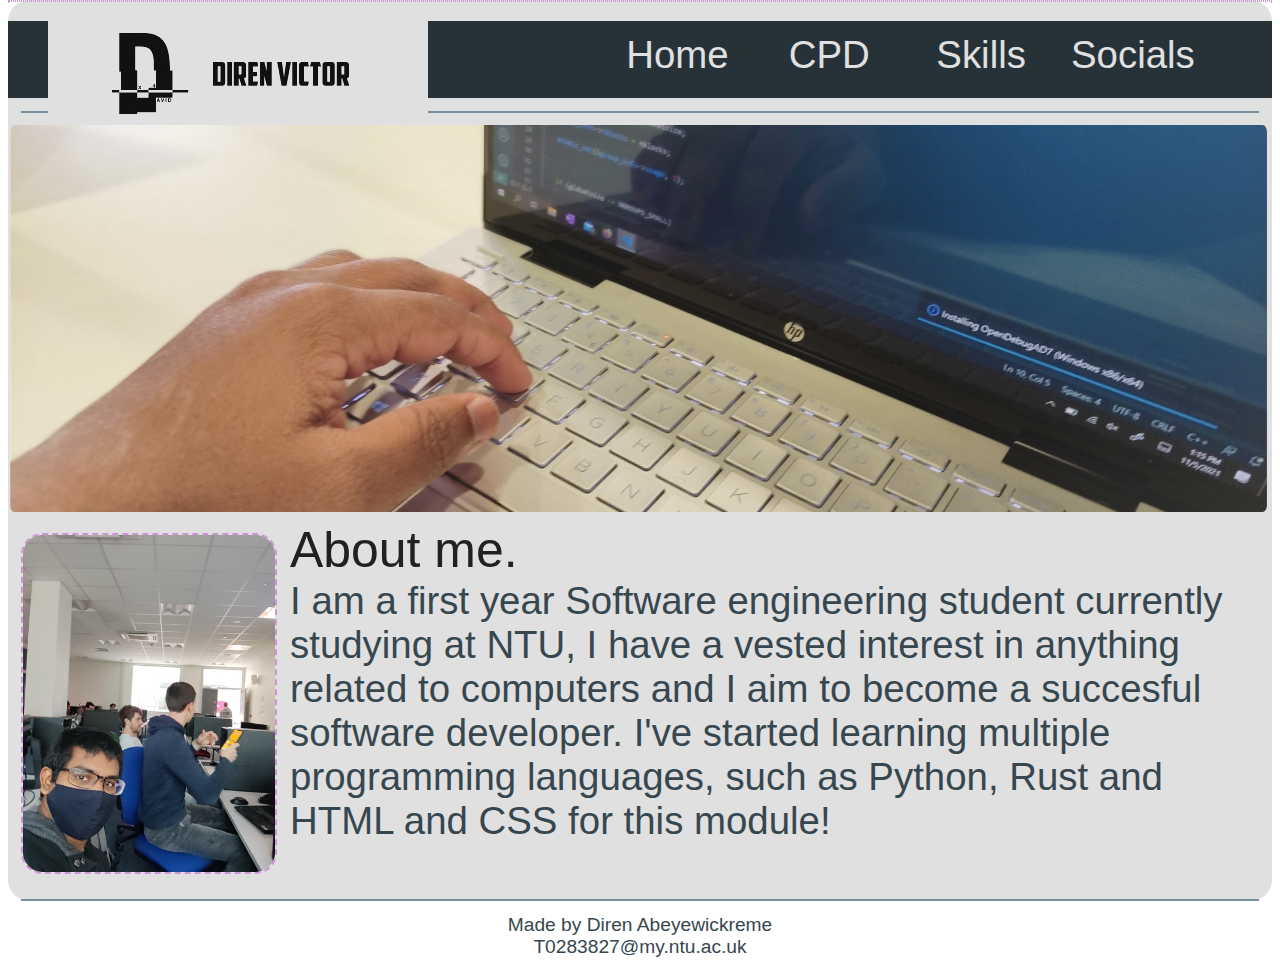
<file: index.html>
<!DOCTYPE html>
<html lang="en">
<!--Meta data.-->    
<!-- Credits to: w3schools.com - Reference -->


<meta name="viewport" content="width=device-width, initial-scale=1.0"> 


<head>
    <title>🎓: Diren's Portfolio.</title>
    <link rel="stylesheet" href="stylesheets/main.css">
    <link rel="stylesheet" href="stylesheets/media.css"> 
</head>

<body class="mainBox">

<div id="mainBoxDiv">
    <!-- determines the properties of the whole page -->


<!-- This is where headings and stuff go.-->
<!-- <div id="Header">Personal Portfolio Project.</div> -->
<hr>

<!-- NavArea goes here -->

<header id="navBar-Container">
    <ul id="navBar">
        <!-- <li class="navLis" id="namePlate">Diren</li> -->
        <li class="navLis" title="Surprise mechanic?" id="logo"><a href="/html/index dark.html"><img src="img/home_logo.png" alt="Site-Logo" id="logoImg"></a></li>
        <li class="navLis" title="Home"><a class="menuA" href="#">Home</a></li>
        <li class="navLis" title="CPD points"><a class="menuA" href="html/CPD.html">CPD</a></li>
        <li class="navLis" title="Skills Learnt"><a class="menuA" href="html/Skills.html">Skills</a></li>
        <li class="navLis" title="Socials"><a class="menuA" href="html/Socials.html">Socials</a></li>
        <!-- Im planning to put the about on the home anyway -->
        <!-- <li class="navLis">About</li> -->
    </ul>
</header>




<hr class="articleHr">


<!-- Banner -->
<img src="img/Coding_2.jpg" id="coding2">



<!-- This is the Article Box -->
<article class="articleBox" id="firstArticle">

    <img class="articleImage" src="img/DevSoc_1.jpg" alt="Image from DevSoc Workshop"></img>
    <div class="articleText">
        <h2 class="boldyHeader">About me.</h2>
        <p>I am a first year Software engineering student currently studying at NTU, I have a vested interest in anything related to computers and I aim to become a succesful software developer. I've started learning multiple programming languages, such as Python, Rust and HTML and CSS for this module!</p>
    </div>
</article>
<hr class="articleHr">

<!-- This is the end of mainBoxDiv -->
</div>
<footer id="Footer" style="margin-bottom: 1ch;"><P id="FooterText">Made by Diren Abeyewickreme <br> T0283827@my.ntu.ac.uk </P></footer>
</body>
</html>
</file>
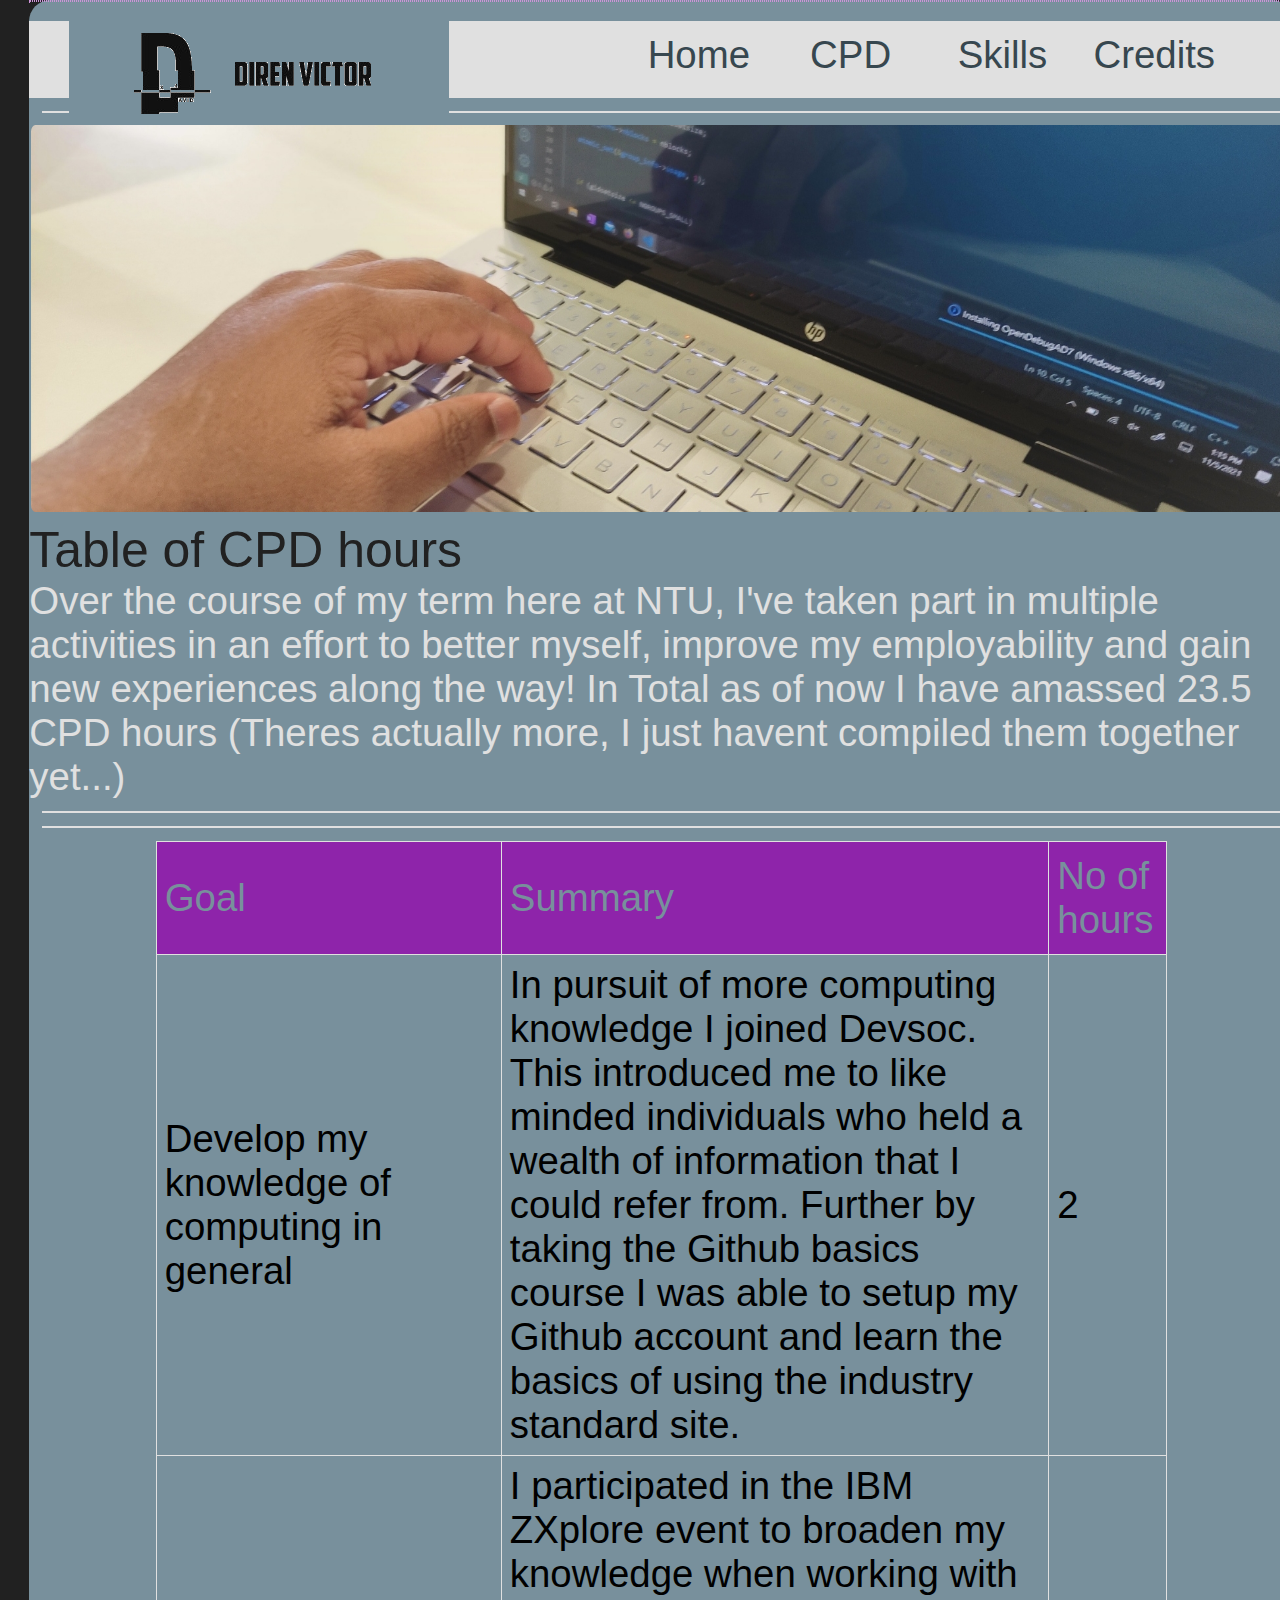
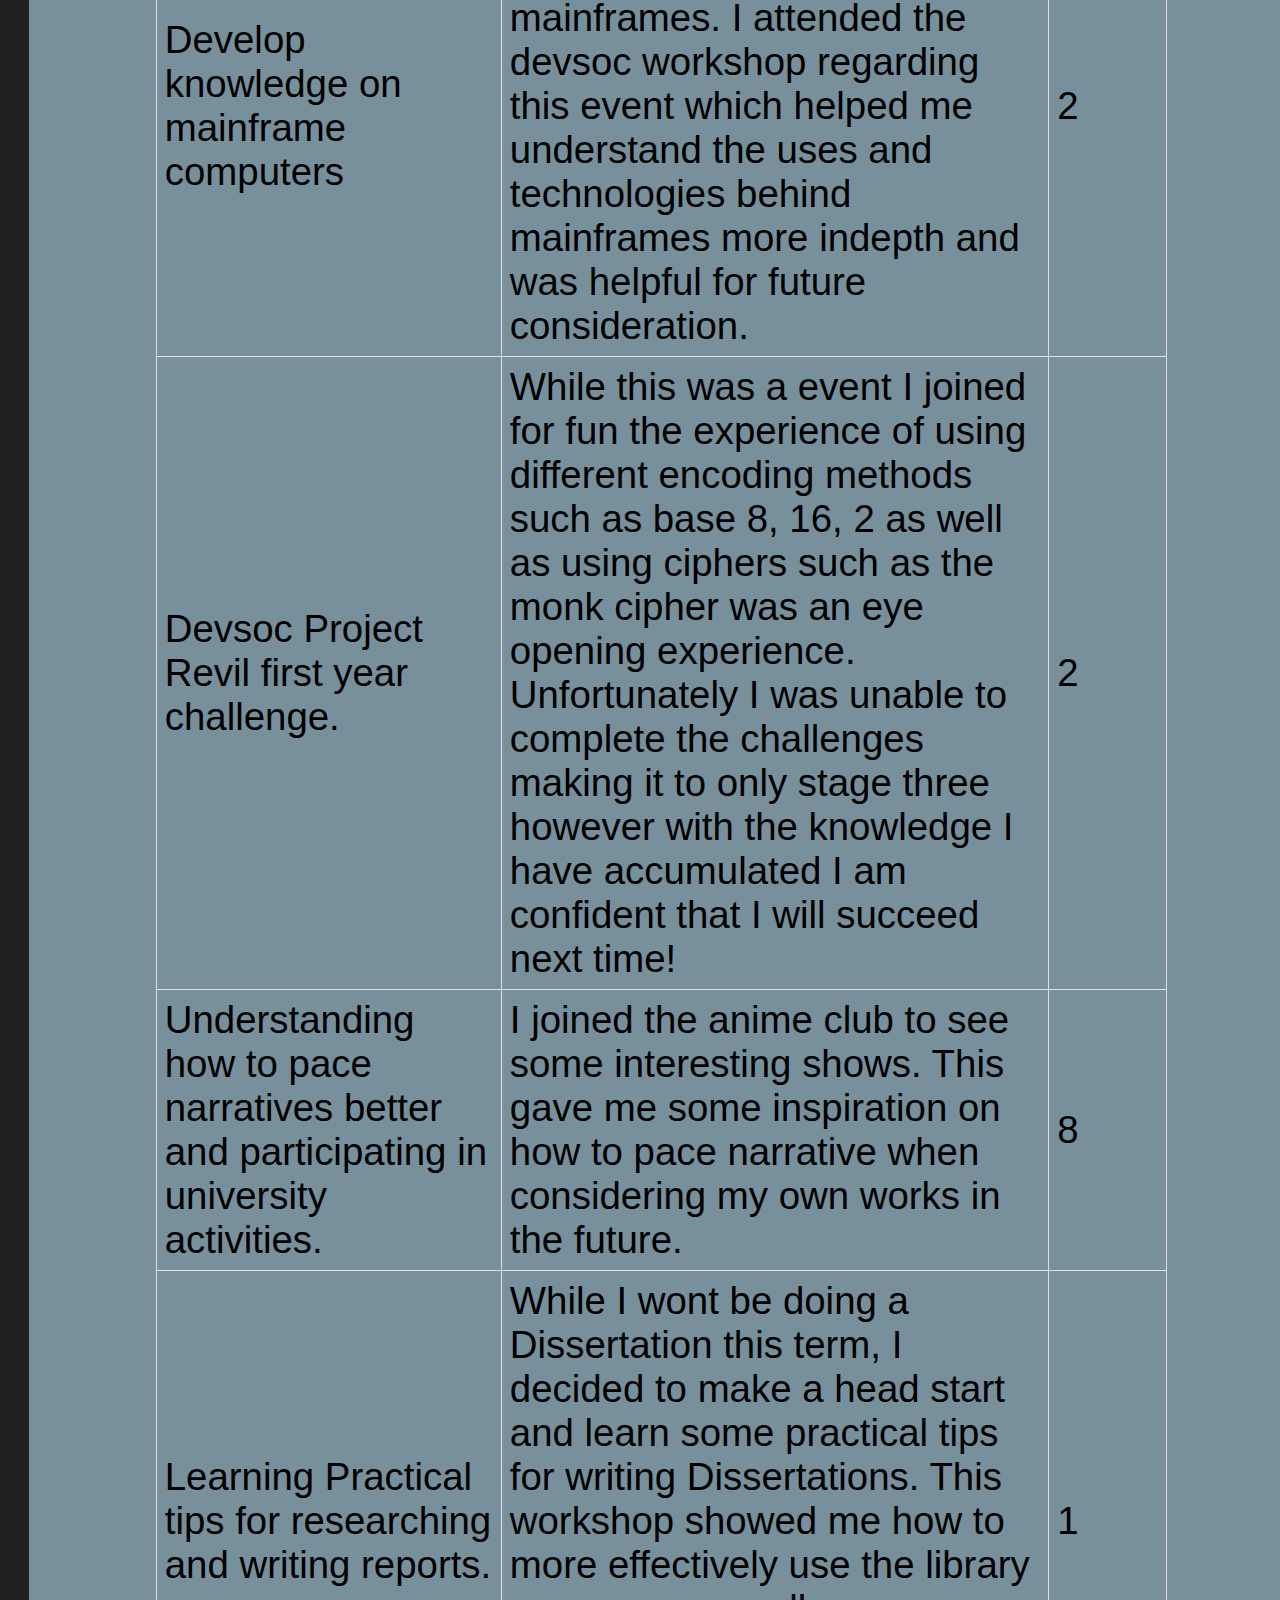
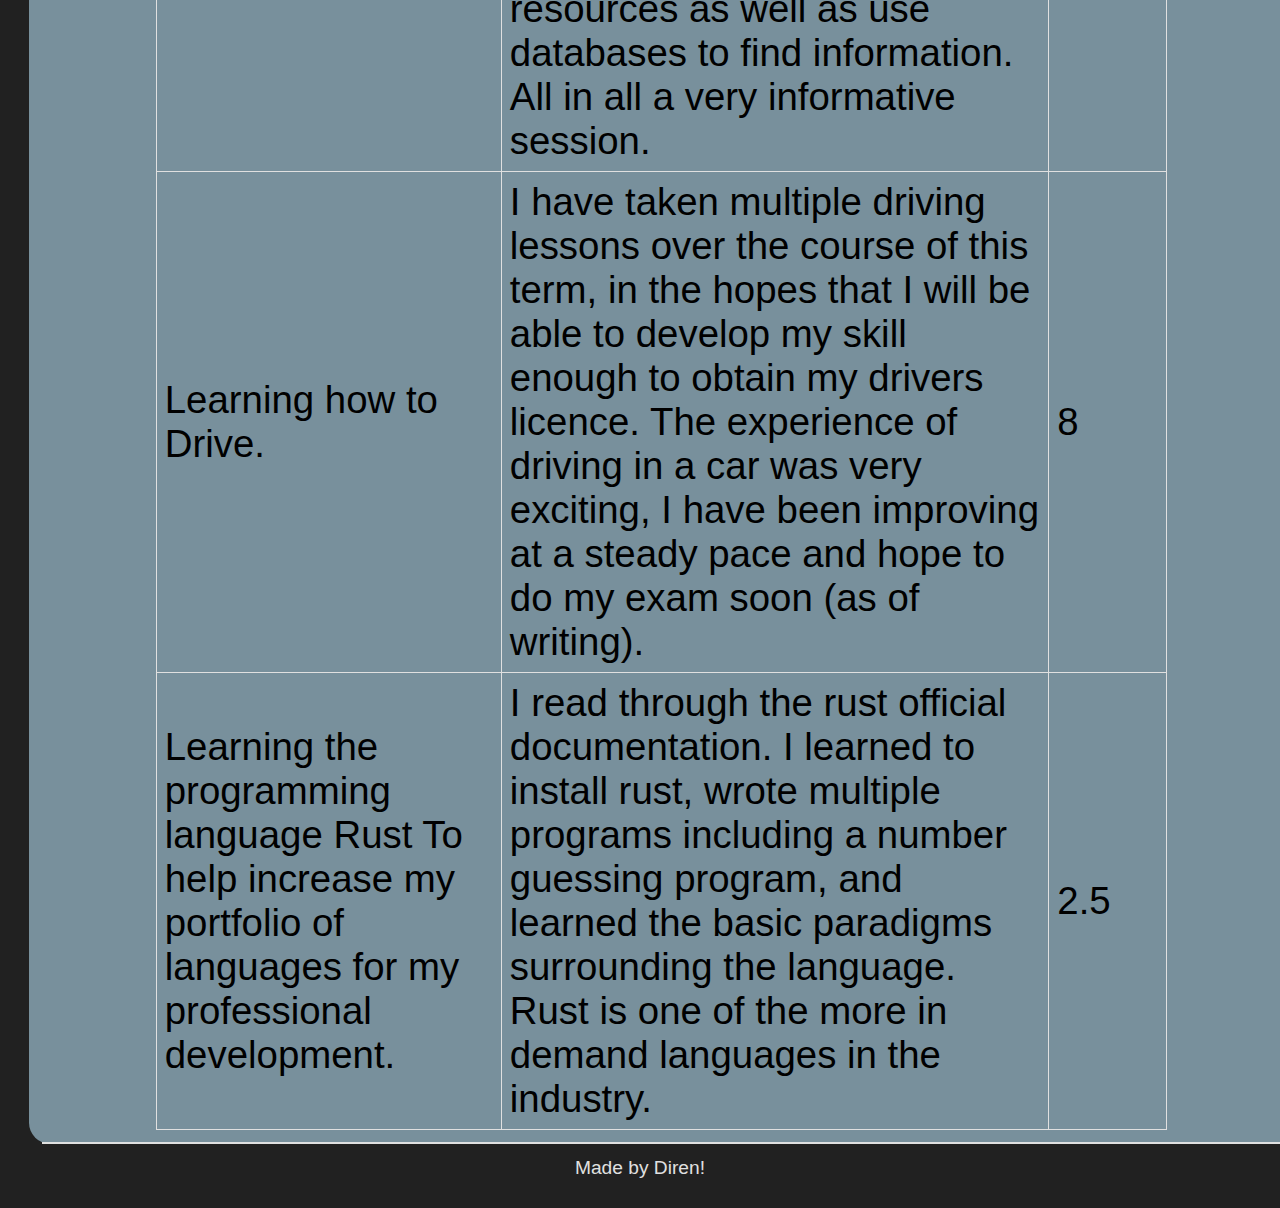
<file: html/CPD dark.html>
<!DOCTYPE html>
<html lang="en">
<!--Meta data.-->    
<!-- Credits to: w3schools.com - Reference -->


<meta name="viewport" content="width=device-width, initial-scale=1.0"> 


<head>
    <title>🎓: Diren's Portfolio.</title>
    <link rel="stylesheet" href="../stylesheets/maind.css">
    <link rel="stylesheet" href="../stylesheets/media.css"> 
</head>

<body class="mainBox">

<div id="mainBoxDiv">
    <!-- determines the properties of the whole page -->


<!-- This is where headings and stuff go.-->
<!-- <div id="Header">Personal Portfolio Project.</div> -->
<hr>

<!-- NavArea goes here -->

<header id="navBar-Container">
    <ul id="navBar">
        <!-- <li class="navLis" id="namePlate">Diren</li> -->
        <li class="navLis" id="logo"><a href="#"><img src="../img/home_logo.png" alt="Site-Logo" id="logoImg"></a></li>
        <li class="navLis"><a class="menuA" href="../html/index dark.html">Home</a></li>
        <li class="navLis"><a class="menuA" href="../html/CPD dark.html">CPD</a></li>
        <li class="navLis"><a class="menuA" href="../html/Skills.html">Skills</a></li>
        <li class="navLis"><a class="menuA" href="../html/Socials.html">Credits</a></li>
        <!-- Im planning to put the about on the home anyway -->
        <!-- <li class="navLis">About</li> -->
    </ul>
</header>




<hr class="articleHr">


<!-- Banner -->
<img src="../img/Coding_2.jpg" id="coding2">



<!-- This is the Article Box -->
<article class="articleBox" id="firstArticle">

    <!-- <img class="articleImage" src="img/DevSoc_1.jpg" alt="Image from DevSoc Workshop"></img> -->
    <div class="articleText">
        <h2 class="boldyHeader">Table of CPD hours</h2>
        <p>Over the course of my term here at NTU, I've taken part in multiple
            activities in an effort to better myself, improve my employability
            and gain new experiences along the way!
            In Total as of now I have amassed 23.5 CPD hours (Theres actually more, I just havent compiled them together yet...)
        
        <!-- <a href=#>Link is here</a> -->
        </p>
    </div>
</article>
<hr class="articleHr">

<hr class="articleHr">
<!-- This is the Table of My CPD  -->
<table id="tableCPD">
    <tr>
        <th>Goal</th>
        <th>Summary</th>
        <th>No of hours</th>
    </tr>
    <tr>
        <td>Develop my knowledge of computing in general</td>
        <td>In pursuit of more computing knowledge I joined Devsoc. This introduced me to like minded individuals who held a wealth of information that I could refer from. Further by taking the Github basics course I was able to setup my Github account and learn the basics of using the industry standard site.</td>
        <td>2</td>        
    </tr>
    <tr>
        <td>Develop knowledge on mainframe computers</td>
        <td>I participated in the IBM ZXplore event to broaden my knowledge when working with mainframes. I attended the devsoc workshop regarding this event which helped me understand the uses and technologies behind mainframes more indepth and was helpful for future consideration.</td>
        <td>2</td>
    </tr>
    <tr>
        <td>Devsoc Project Revil first year challenge.</td>
        <td>While this was a event I joined for fun the experience of using different encoding methods such as base 8, 16, 2 as well as using ciphers such as the monk cipher was an eye opening experience. Unfortunately I was unable to complete the challenges making it to only stage three however with the knowledge I have accumulated I am confident that I will succeed next time!</td>
        <td>2</td>
    </tr>
    <tr>
        <td>Understanding how to pace narratives better and participating in university activities.</td>
        <td>I joined the anime club to see some interesting shows. This gave me some inspiration on how to pace narrative when considering my own works in the future.</td>
        <td>8</td>
         
    </tr>
    <tr>
        <td>Learning Practical tips for researching and writing reports.</td>
        <td>While I wont be doing a Dissertation this term, I decided to make a head start and learn some practical tips for writing Dissertations. This workshop showed me how to more effectively use the library resources as well as use databases to find information. All in all a very informative session.</td>
        <td>1</td>
    </tr>
    <tr>
        <td>Learning how to Drive.</td>
        <td>I have taken multiple driving lessons over the course of this term, in the hopes that I will be able to develop my skill enough to obtain my drivers licence. The experience of driving in a car was very exciting, I have been improving at a steady pace and hope to do my exam soon (as of writing).</td>
        <td>8</td>
    </tr>
    <tr>
        <td>Learning the programming language Rust
            To help increase my portfolio of languages for my professional development.
            </td>
        <td>I read through the rust official documentation. I learned to install rust, wrote multiple programs including a number guessing program, and learned the basic paradigms surrounding the language.
            Rust is one of the more in demand languages in the industry.
            </td>
        <td>2.5</td>
    </tr>
        

</table>

<hr class="articleHr">

<!-- This is the end of mainBoxDiv -->
</div>
<footer id="Footer"><P id="FooterText">Made by Diren!</P></footer>
</body>
</html>





<html lang="jp">
<head>
    <title>Minna!</title>
</head>
</html>
</file>
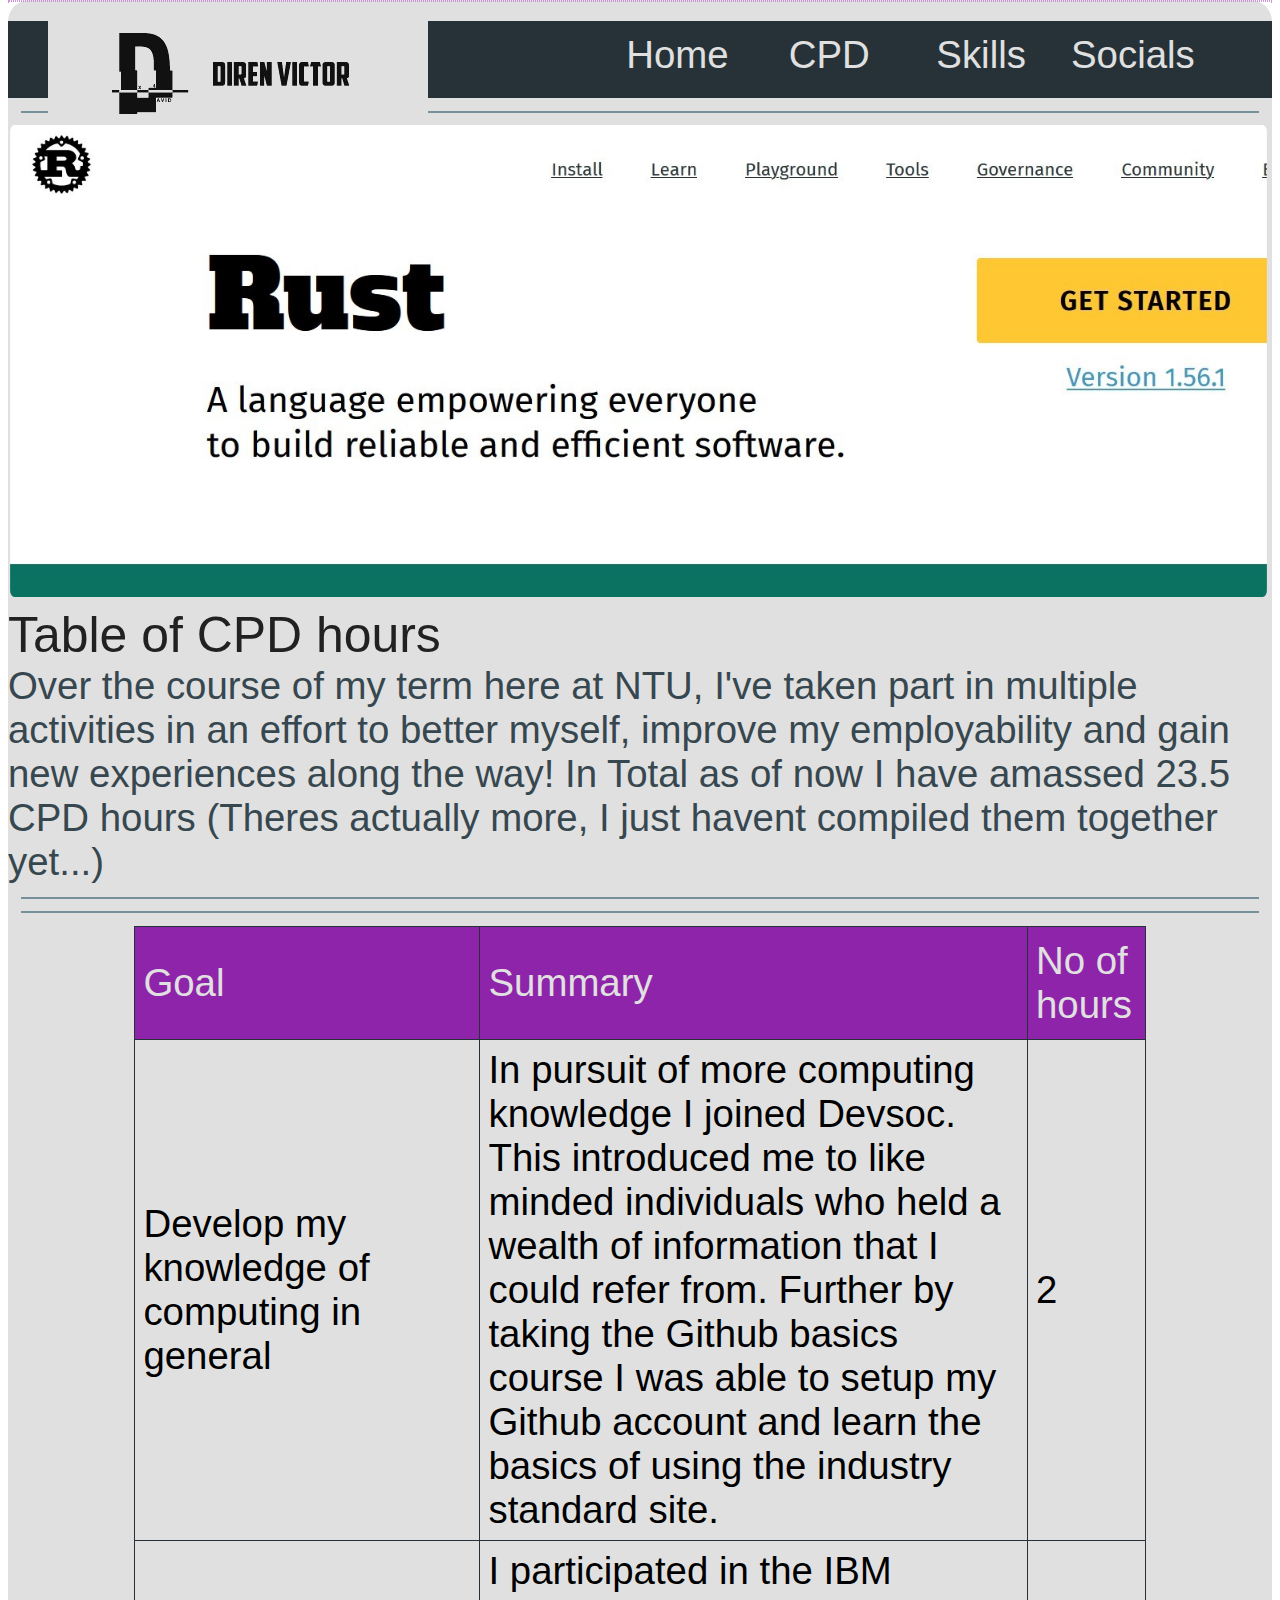
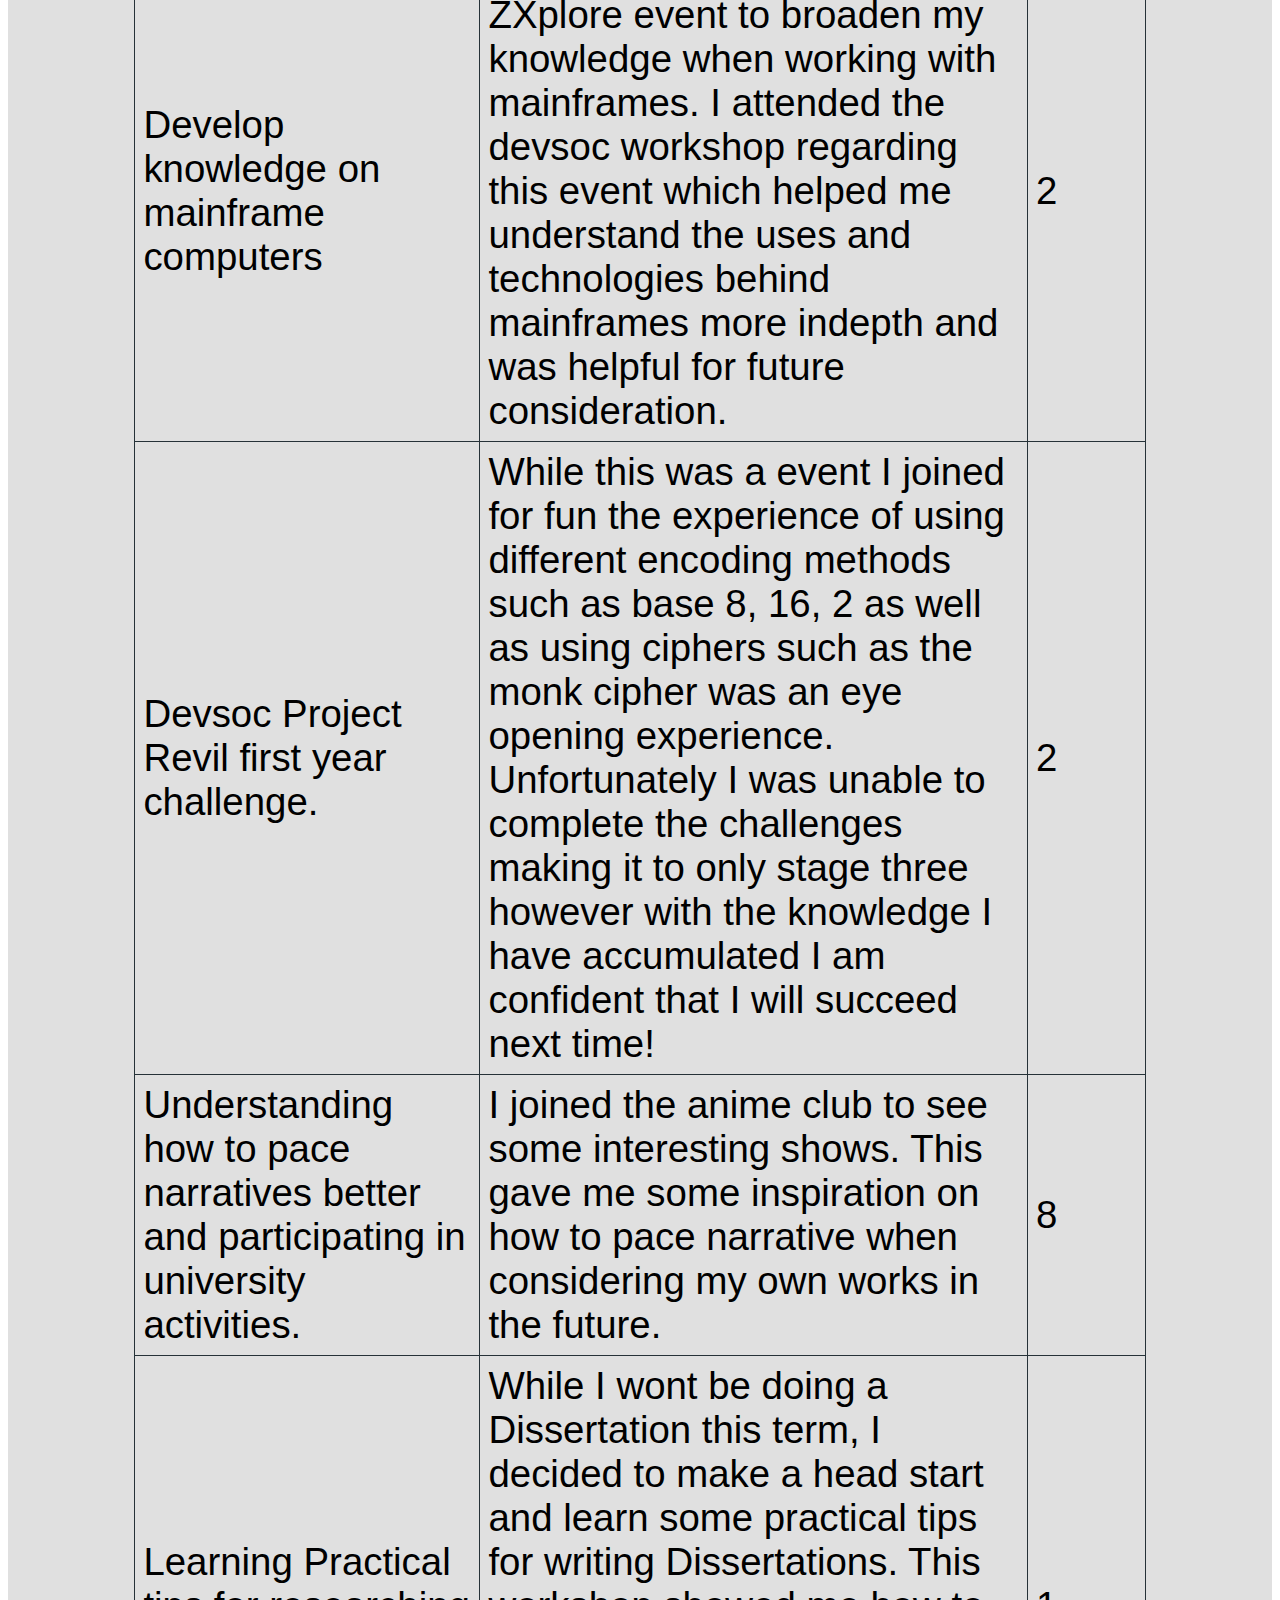
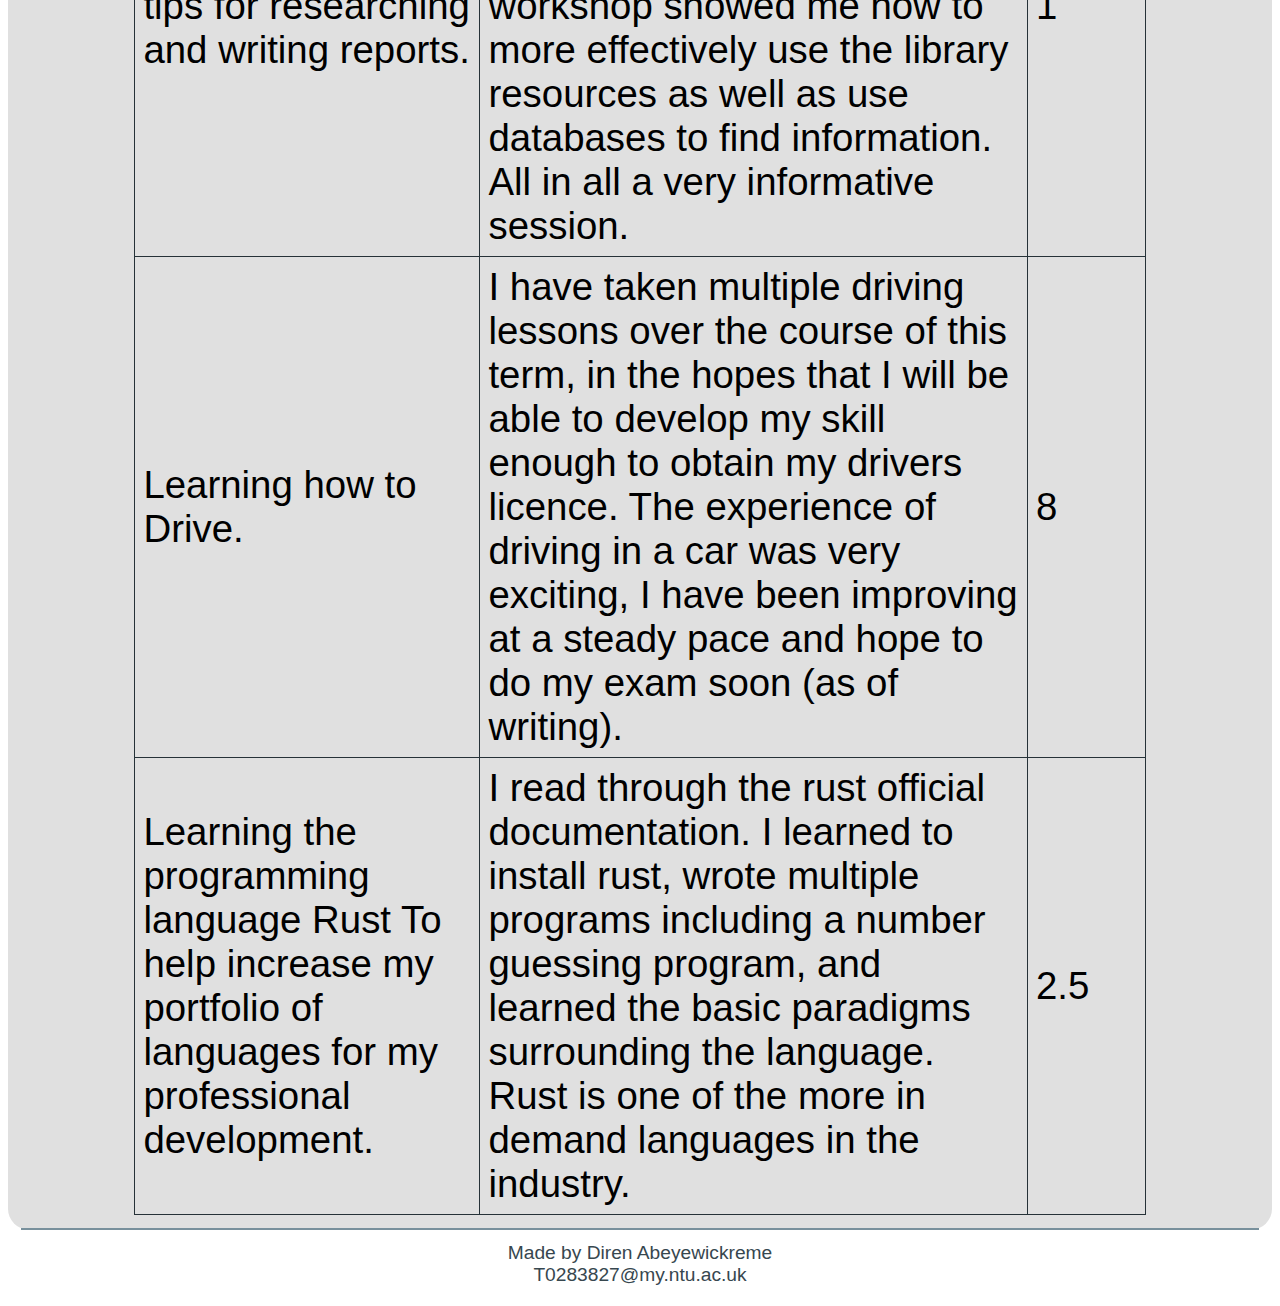
<file: html/CPD.html>
<!DOCTYPE html>
<html lang="en">
<!--Meta data.-->    
<!-- Credits to: w3schools.com - Reference -->


<meta name="viewport" content="width=device-width, initial-scale=1.0"> 


<head>
    <title>🎓: Diren's Portfolio.</title>
    <link rel="stylesheet" href="../stylesheets/main.css">
    <link rel="stylesheet" href="../stylesheets/media.css"> 
</head>

<body class="mainBox">

<div id="mainBoxDiv">
    <!-- determines the properties of the whole page -->


<!-- This is where headings and stuff go.-->
<!-- <div id="Header">Personal Portfolio Project.</div> -->
<hr>

<!-- NavArea goes here -->

<header id="navBar-Container">
    <ul id="navBar">
        <!-- <li class="navLis" id="namePlate">Diren</li> -->
        <li class="navLis" title="Surprise mechanic?" id="logo"><a href="#"><img src="../img/home_logo.png" alt="Site-Logo" id="logoImg"></a></li>
        <li class="navLis" title="Home"><a class="menuA" href="../index.html">Home</a></li>
        <li class="navLis" title="CPD points"><a class="menuA" href="../html/CPD.html">CPD</a></li>
        <li class="navLis" title="Skills Learnt"><a class="menuA" href="../html/Skills.html">Skills</a></li>
        <li class="navLis" title="Socials"><a class="menuA" href="../html/Socials.html">Socials</a></li>
        <!-- Im planning to put the about on the home anyway -->
        <!-- <li class="navLis">About</li> -->
    </ul>
</header>




<hr class="articleHr">


<!-- Banner -->
<img src="../img/Rust_3.jpg" id="coding2">



<!-- This is the Article Box -->
<article class="articleBox" id="firstArticle">

    <!-- <img class="articleImage" src="img/DevSoc_1.jpg" alt="Image from DevSoc Workshop"></img> -->
    <div class="articleText">
        <h2 class="boldyHeader">Table of CPD hours</h2>
        <p>Over the course of my term here at NTU, I've taken part in multiple
            activities in an effort to better myself, improve my employability
            and gain new experiences along the way!
            In Total as of now I have amassed 23.5 CPD hours (Theres actually more, I just havent compiled them together yet...)
        
        <!-- <a href=#>Link is here</a> -->
        </p>
    </div>
</article>
<hr class="articleHr">

<hr class="articleHr">
<!-- This is the Table of My CPD  -->
<table id="tableCPD">
    <tr>
        <th>Goal</th>
        <th>Summary</th>
        <th>No of hours</th>
    </tr>
    <tr>
        <td>Develop my knowledge of computing in general</td>
        <td>In pursuit of more computing knowledge I joined Devsoc. This introduced me to like minded individuals who held a wealth of information that I could refer from. Further by taking the Github basics course I was able to setup my Github account and learn the basics of using the industry standard site.</td>
        <td>2</td>        
    </tr>
    <tr>
        <td>Develop knowledge on mainframe computers</td>
        <td>I participated in the IBM ZXplore event to broaden my knowledge when working with mainframes. I attended the devsoc workshop regarding this event which helped me understand the uses and technologies behind mainframes more indepth and was helpful for future consideration.</td>
        <td>2</td>
    </tr>
    <tr>
        <td>Devsoc Project Revil first year challenge.</td>
        <td>While this was a event I joined for fun the experience of using different encoding methods such as base 8, 16, 2 as well as using ciphers such as the monk cipher was an eye opening experience. Unfortunately I was unable to complete the challenges making it to only stage three however with the knowledge I have accumulated I am confident that I will succeed next time!</td>
        <td>2</td>
    </tr>
    <tr>
        <td>Understanding how to pace narratives better and participating in university activities.</td>
        <td>I joined the anime club to see some interesting shows. This gave me some inspiration on how to pace narrative when considering my own works in the future.</td>
        <td>8</td>
         
    </tr>
    <tr>
        <td>Learning Practical tips for researching and writing reports.</td>
        <td>While I wont be doing a Dissertation this term, I decided to make a head start and learn some practical tips for writing Dissertations. This workshop showed me how to more effectively use the library resources as well as use databases to find information. All in all a very informative session.</td>
        <td>1</td>
    </tr>
    <tr>
        <td>Learning how to Drive.</td>
        <td>I have taken multiple driving lessons over the course of this term, in the hopes that I will be able to develop my skill enough to obtain my drivers licence. The experience of driving in a car was very exciting, I have been improving at a steady pace and hope to do my exam soon (as of writing).</td>
        <td>8</td>
    </tr>
    <tr>
        <td>Learning the programming language Rust
            To help increase my portfolio of languages for my professional development.
            </td>
        <td>I read through the rust official documentation. I learned to install rust, wrote multiple programs including a number guessing program, and learned the basic paradigms surrounding the language.
            Rust is one of the more in demand languages in the industry.
            </td>
        <td>2.5</td>
    </tr>
        

</table>

<hr class="articleHr">

<!-- This is the end of mainBoxDiv -->
</div>
<footer id="Footer" style="margin-bottom: 1ch;"><P id="FooterText">Made by Diren Abeyewickreme <br> T0283827@my.ntu.ac.uk </P></footer>
</body>
</html>





<html lang="jp">
<head>
    <title>Minna!</title>
</head>
</html>
</file>
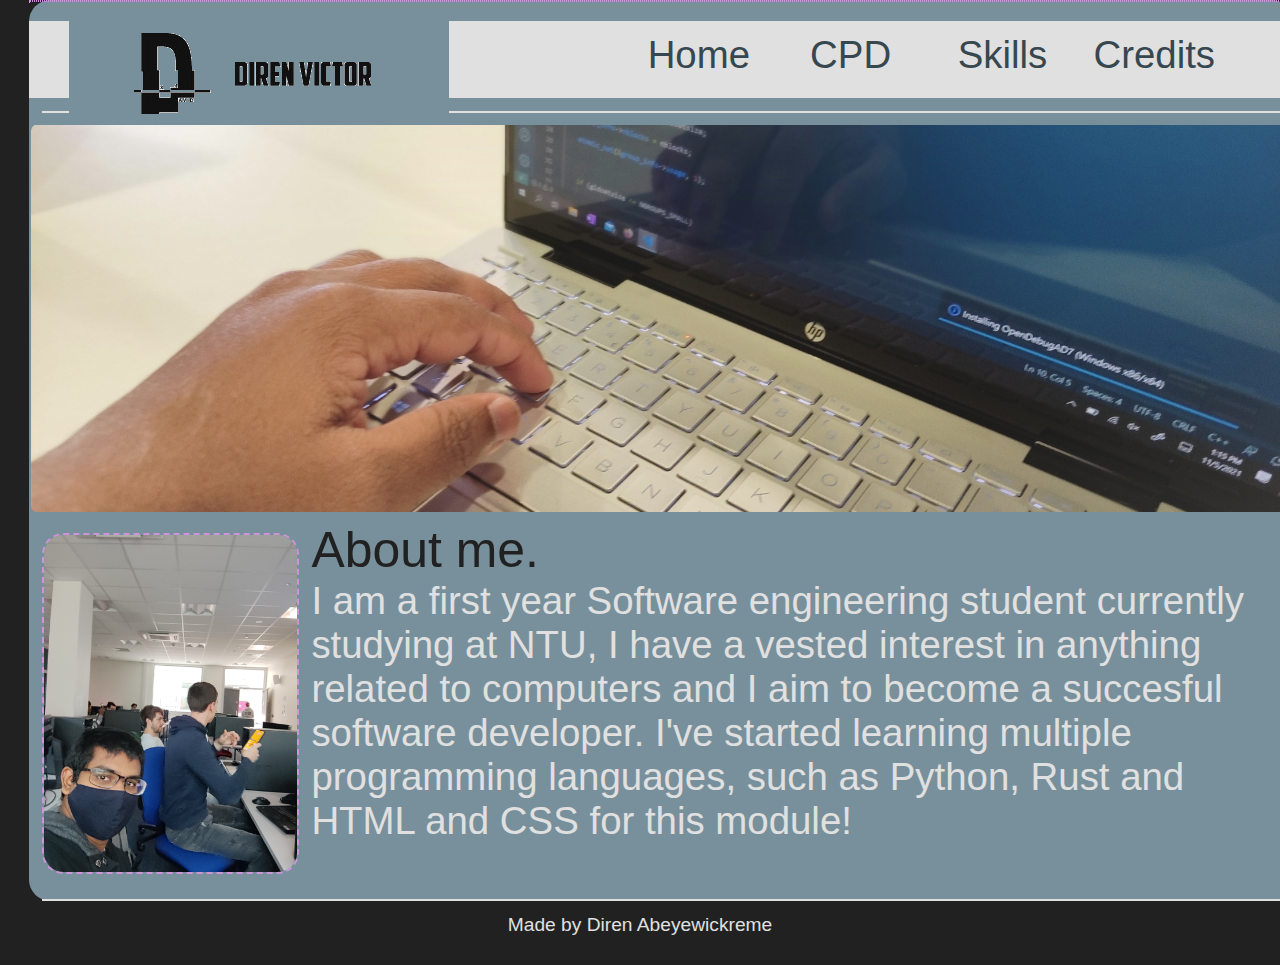
<file: html/index dark.html>
<!DOCTYPE html>
<html lang="en">
<!--Meta data.-->    
<!-- Credits to: w3schools.com - Reference -->


<meta name="viewport" content="width=device-width, initial-scale=1.0"> 


<head>
    <title>🎓: Diren's Portfolio.</title>
    <link rel="stylesheet" href="../stylesheets/maind.css">
    <link rel="stylesheet" href="../stylesheets/media.css"> 
</head>

<body class="mainBox">

<div id="mainBoxDiv">
    <!-- determines the properties of the whole page -->


<!-- This is where headings and stuff go.-->
<!-- <div id="Header">Personal Portfolio Project.</div> -->
<hr>

<!-- NavArea goes here -->

<header id="navBar-Container">
    <ul id="navBar">
        <!-- <li class="navLis" id="namePlate">Diren</li> -->
        <li class="navLis" id="logo"><a href="../index.html"><img src="../img/home_logo.png" alt="Site-Logo" id="logoImg"></a></li>
        <li class="navLis"><a class="menuA" href="#">Home</a></li>
        <li class="navLis"><a class="menuA" href="../html/CPD dark.html">CPD</a></li>
        <li class="navLis"><a class="menuA" href="../html/Skills.html">Skills</a></li>
        <li class="navLis"><a class="menuA" href="../html/Socials.html">Credits</a></li>
        <!-- Im planning to put the about on the home anyway -->
        <!-- <li class="navLis">About</li> -->
    </ul>
</header>




<hr class="articleHr">


<!-- Banner -->
<img src="../img/Coding_2.jpg" id="coding2">



<!-- This is the Article Box -->
<article class="articleBox" id="firstArticle">

    <img class="articleImage" src="../img/DevSoc_1.jpg" alt="Image from DevSoc Workshop"></img>
    <div class="articleText">
        <h2 class="boldyHeader">About me.</h2>
        <p>I am a first year Software engineering student currently studying at NTU, I have a vested interest in anything related to computers and I aim to become a succesful software developer. I've started learning multiple programming languages, such as Python, Rust and HTML and CSS for this module!</p>
    </div>
</article>
<hr class="articleHr">

<!-- This is the end of mainBoxDiv -->
</div>
<footer id="Footer"><P id="FooterText">Made by Diren Abeyewickreme</P></footer>
</body>
</html>
</file>
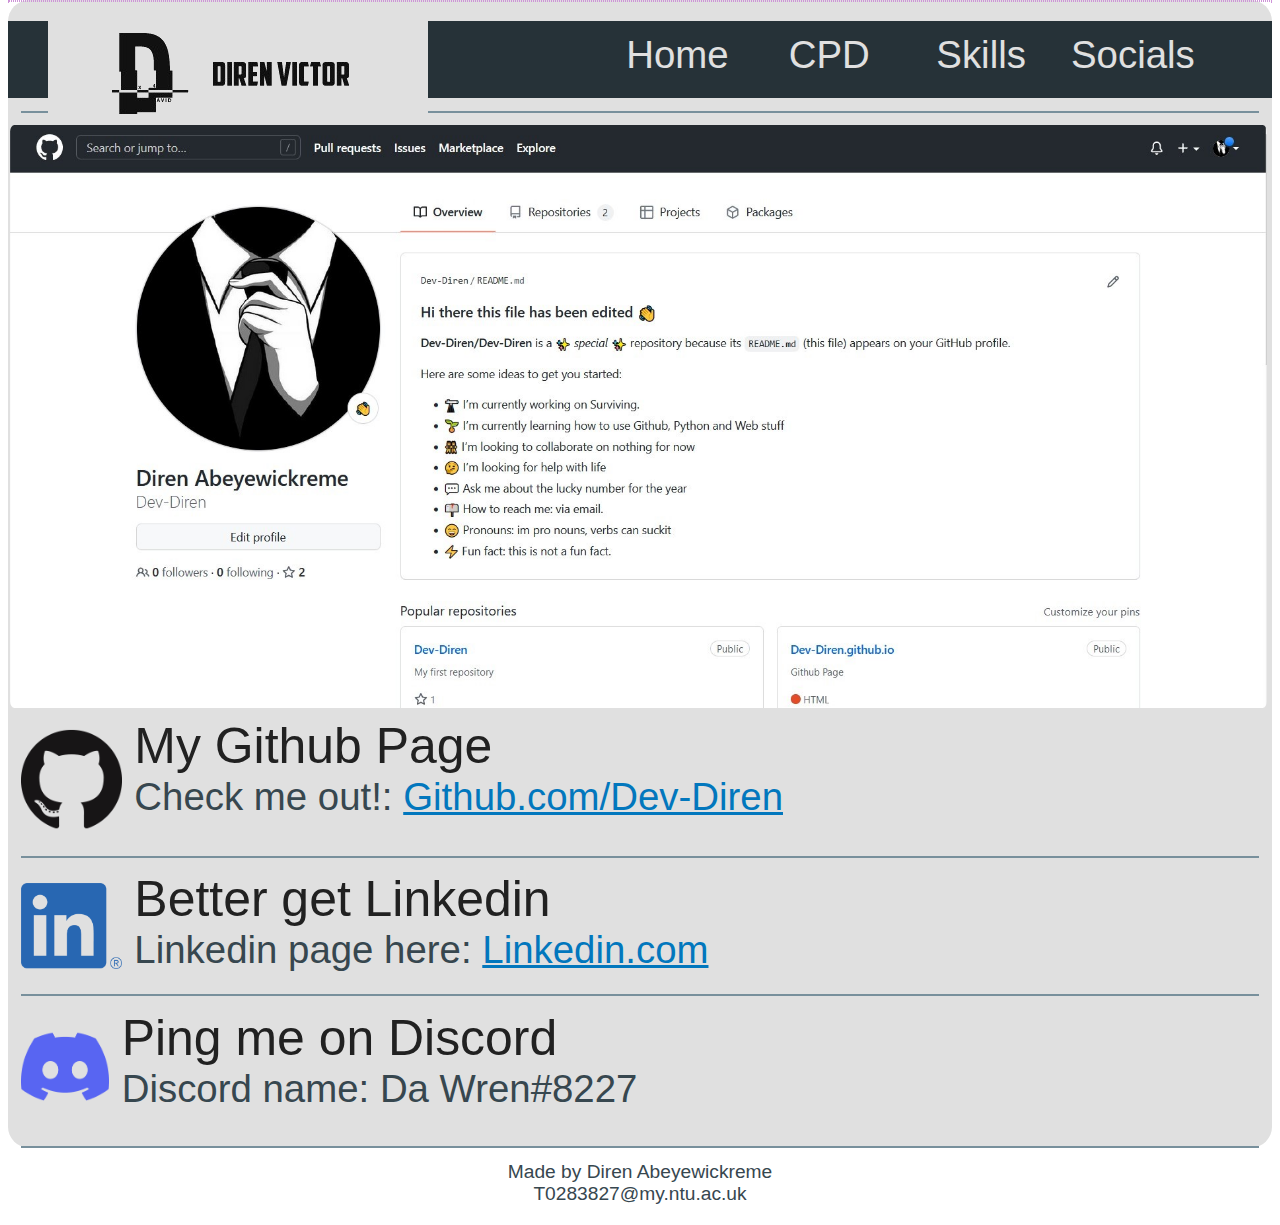
<file: html/Socials.html>
<!DOCTYPE html>
<html lang="en">
<!--Meta data.-->    
<!-- Credits to: w3schools.com - Reference -->


<meta name="viewport" content="width=device-width, initial-scale=1.0"> 


<head>
    <title>🎓: Diren's Portfolio.</title>
    <link rel="stylesheet" href="../stylesheets/main.css">
    <link rel="stylesheet" href="../stylesheets/media.css"> 
    <style>
        .articleImage {
            border-style: none;
            border-radius: 0;
        }
    </style>
</head>

<body class="mainBox">

<div id="mainBoxDiv">
    <!-- determines the properties of the whole page -->



<!-- This is where headings and stuff go.-->
<!-- <div id="Header">Personal Portfolio Project.</div> -->
<hr>

<!-- NavArea goes here -->

<header id="navBar-Container">
    <ul id="navBar">
        <!-- <li class="navLis" id="namePlate">Diren</li> -->
        <li class="navLis" title="Surprise mechanic?" id="logo"><a href="#"><img src="../img/home_logo.png" alt="Site-Logo" id="logoImg"></a></li>
        <li class="navLis" title="Home"><a class="menuA" href="../index.html">Home</a></li>
        <li class="navLis" title="CPD points"><a class="menuA" href="../html/CPD.html">CPD</a></li>
        <li class="navLis" title="Skills Learnt"><a class="menuA" href="../html/Skills.html">Skills</a></li>
        <li class="navLis" title="Socials"><a class="menuA" href="../html/Socials.html">Socials</a></li>
        <!-- Im planning to put the about on the home anyway -->
        <!-- <li class="navLis">About</li> -->
    </ul>
</header>




<hr class="articleHr">


<!-- Banner -->
<img src="../img/Github_2.jpg" id="coding2">



<!-- This is the Article Box -->
<article class="articleBox" id="firstArticle">
<!-- Github logo from Github.com/logos -->
    <img class="articleImage" src="../img/githubMark.png" alt="Github Logo" height="5%" width="8%"></img>
    <div class="articleText">
        <h2 class="boldyHeader">My Github Page</h2>
        <p>Check me out!: <a href="https://github.com/Dev-Diren" title="Visit my Github">Github.com/Dev-Diren</a></p>
    </div>
</article>
<hr class="articleHr">

<!-- This is the Article Box -->
<article class="articleBox">

    <img class="articleImage" src="../img/Linkedin.png" alt="Linkedin Logo" width="8%" height="5%"></img>
    <div class="articleText">
        <!-- Linkedin logo from: https://brand.linkedin.com/downloads -->
        <h2 class="boldyHeader">Better get Linkedin</h2>
        <p>Linkedin page here: <a href="https://www.linkedin.com/in/diren-abeyewickreme/" title="Follow me on Linkedin">Linkedin.com</a></p>
    </div>
</article>
<hr class="articleHr">

<!-- This is the Article Box -->
<article class="articleBox">

    <!-- Discord logo from: https://discord.com/branding -->
    <img class="articleImage" src="../img/Discord-Logo-Color.png" alt="Discord logo" height="7%" width="7%"></img>
    <div class="articleText">
        <h2 class="boldyHeader">Ping me on Discord</h2>
        <p>Discord name: Da Wren#8227</a></p>
    </div>
</article>
<hr class="articleHr">


<!-- This is the end of mainBoxDiv -->
</div>
<footer id="Footer" style="margin-bottom: 1ch;"><P id="FooterText">Made by Diren Abeyewickreme <br> T0283827@my.ntu.ac.uk </P></footer>
</body>
</html>
</file>
<file: stylesheets/main.css>
/* NOTE: Used W3C as documentation for creating CSS */

 /* This is to help screen content automatically resize for screen size */

  /* With the exception of general css css modifications will be mostly laid out top to bottom as seen. */

  /* Credited Code */
  /* -----

  https://webaim.org/resources/contrastchecker/ - Contrast checking tools

----- */
/* Variables */
:root {
    --cgrey: #78909C;
    --cblgrey: #607D8B;
    --cblue: #0277BD;
    --cdgrey: #37474F;
    --cvdgrey: #263238;
    --cblack: #212121;
    --cpurp: #8E24AA;
    --cpurp2: #CE93D8;
    --cpurpw: #e2d7f1;
    --cwhite: #E0E0E0;
    --caltwhite: #E0E0E0;
    --ctruwhite: #ffffff;

}



/* General Css */
* {
    font-family: 'Segoe UI', Tahoma, Geneva, Verdana, sans-serif;
    font-weight: 200;
    font-size:3vw;
    /* outline: 1px solid rgb(109, 8, 8); */
}


section {
    color: var(--cdgrey);
    width: 50%;
    margin: auto;
    text-align-last: center;
}
p, a, h1, h2, h3, h4, h5 {
     color: var(--cdgrey); 
     word-wrap: normal;
     text-decoration: none;
     font-weight: normal;
     margin: 0;

     /* overflow-wrap: break-word; */
    /* ^ Looks cool but its not really useful for now. */
 }
a {
    color: var(--cblue);
    text-decoration: underline;
}

hr {
     margin-top: 0;
     border-style: dashed;
     border:1px dotted var(--cpurp2);
 }

/* classes */

.articleHr {
     border: 1px solid var(--cgrey);
     margin: 1%;     
 }
.mainBox {
    min-width: 80%;
    max-width:100%;
    background-color: var(--ctruwhite);
    margin-top: 0;
    /* margin-left: 0; */
    height: 100%;
/*May not be good idead*/
    /*height: 100%;*/
}

/* Navbar Stuff */




#navBar-Container {
    display: flex;
    width: 100%;
    height: fit-content;
    background-color:var(--cvdgrey);
    margin: 0;

}

#navBar { 
    margin: 0;
    margin-right: 5%;
    display: inline-flex;
    width: 100%;
    height: 10%;
    max-height: 2rem;
    text-align: center;
    
}
.navLis {
    display: block;
    margin: 0;
    width: 40%;
    max-height: 20%;
    padding-top: 1%;
    padding-bottom: 1%;
    transition: .2s;
}

.navLis:hover {
    /* border: 2px solid black; */
    transition: .5s;
    background-color: var(--cwhite);
    padding: .5%;
    max-height: fit-content;
    border-radius: .5ch;
    --caltwhite:var(--cvdgrey);
}
#logoImg {
    max-width: auto;
    max-height: 3rem;
    min-height: 2rem;
}
#logo {
    width: 100%;
    height: 100%;
    align-self: flex-start;
    margin-right: 15%;
    background-color: var(--cwhite);
    padding: 0;
    border-radius: 0;
}

.menuA {
    height: 100%;
    color: var(--caltwhite);
    text-decoration: none;
    align-self: center;
}

/* Banner Image */

#coding2 {
    width: 99.4%;
    border-radius: .3ch;
    padding-left: .1ch;
    padding-right:.1ch;
    transition: .1s;
}
#coding2:hover {
    width: 99.6%;
    transition: .1s;
    border:1px solid var(--cblue);
    /* border-radius: .3ch; */
    /* padding-left: .1ch; */
    /* padding-right:.1ch; */
}

/* Article Stuff */

.articleImage {
    display: block;
    height: auto;
    max-width: 20%;
    margin: 1%;
    height: fit-content;
    border-radius: 1ch;
    border:var(--cpurp2) dashed .1ch;
    transition: .5s;
}

.articleImage:hover {
    max-width: 21%;
    transition: .5s;
    border:1px solid var(--cblue);

}

.articleBox {
    display: flex;
    width: 100%;
    height: fit-content;
}


.articleText {
    display: flexbox;
    width: max-content;
}

.boldyHeader {
    color: var(--cblack);
    font-size: 130%;
    font-weight: bolder;
}

.articleImageWrapper {
    margin: 0;
    display: block;
    height: fit-content;
}

/* Ids */

#mainBoxDiv {
    background-color: var(--cwhite);
    margin: 1ch;
    margin-right: 0;
    margin-left: 0;
    margin-top: 0;
    margin-bottom: 1%;
    border-radius: 1ch;
    min-width: 100%;
}


#Footer {
    display: block;
    height: 2ch;
    text-align: center;
}
#FooterText {
    color: var(--cdgrey);
    text-align: center;
    font-size: 50%;
}



/* Table related stuff */

#tableCPD {
    font-family: Arial, Helvetica, sans-serif;
    border-collapse: collapse;
    width: 80%;
    margin: auto;
    font-size: 2vw;
    
  }
  
  #tableCPD td, #tableCPD th {
    border: 1px solid var(--cvdgrey);
    padding: 8px;
  }
  
  #tableCPD tr:nth-child(even){background-color: var(--cwhite);}
  
  #tableCPD tr:hover {
    background-color: var(--cpurp2);
    transition: .2s;
  }
  
  #tableCPD th {
    padding-top: 12px;
    padding-bottom: 12px;
    text-align: left;
    background-color: var(--cpurp);
    color: var(--cwhite);
  }
</file>
<file: stylesheets/media.css>
@media only screen and (max-width:800px) {
    /* For mobile phones: */




/* This is for NavBar resize */


#navBar-Container {
    display: flex;
    width: 100%;
    height: fit-content;
    background-color:var(--cvdgrey);
    margin: 0;

}

#navBar { 
    margin: 0;
    margin-right: 5%;
    display: inline-flex;
    width: 100%;
    height: 10%;
    max-height: 2rem;
    text-align: center;
    
}
.navLis {
    display: block;
    margin: 0;
    width: 40%;
    max-height: 20%;
    padding-top: 1%;
    padding-bottom: 1%;
}

.navLis:hover {
    /* border: 2px solid black; */
    transition: .5s;
    background-color: var(--cwhite);
    padding: .5%;
    max-height: fit-content;
    --caltwhite:var(--cvdgrey);
}
#logoImg {
    max-width: auto;
    max-height: 2rem;
}

#logo {
    
    max-width: auto;
    max-height: 100%;
    align-self: flex-start;
    margin-right: 0;
    background-color: var(--cwhite);
    padding: 0;
}

.menuA {
    height: fit-content;
    color: var(--caltwhite);
    text-decoration: none;
    align-self: center;
}






/* This is for Article resize */

    .articleBox {
        flex-direction: column;
    }
    .articleImage {
        
        position: relative;
        min-width: 50%;
        max-width: auto;
        margin-left: auto;
        margin-right: auto;
        width: 90%;


    }
    .articleText {
        margin-left: 1%;
        margin-right: 1%;
        min-width: 100%;
        /* background-color: gray; */
        display: block;
        width: 80%;
        
        /* outline: #96c4d6 solid 3px; */
    
        
    }
    
    #tableCPD {
        width: 90%;
    }
    #navBar {
        height: auto;
    }

}


@media only screen and (max-width:300px) {
    /* For mobile phones: */


body {
    min-width: 300px;
}
}
</file>
<file: stylesheets/maind.css>
/* NOTE: Used W3C as documentation for creating CSS */

 /* This is to help screen content automatically resize for screen size */

  /* With the exception of general css css modifications will be mostly laid out top to bottom as seen. */

  /* Credited Code */
  /* -----

  https://webaim.org/resources/contrastchecker/ - Contrast checking tools

----- */
/* Variables */
:root {
    --cgrey: #E0E0E0;
    --cblgrey: #78909C;
    --cblue: #0277BD;
    --cdgrey: #E0E0E0;
    --cvdgrey: #E0E0E0;
    --cblack: #212121;
    --cpurp: #8E24AA;
    --cpurp2: #CE93D8;
    --cpurpw: #e2d7f1;
    --cwhite: #78909C;
    --caltwhite: #37474F;
    --ctruwhite: #212121;

}



/* General Css */
* {
    font-family: 'Segoe UI', Tahoma, Geneva, Verdana, sans-serif;
    font-weight: 200;
    font-size:3vw;
    /* outline: 1px solid rgb(109, 8, 8); */
}


section {
    color: var(--cdgrey);
    width: 50%;
    margin: auto;
    text-align-last: center;
}
p, a, h1, h2, h3, h4, h5 {
     color: var(--cdgrey); 
     word-wrap: normal;
     text-decoration: none;
     font-weight: normal;
     margin: 0;

     /* overflow-wrap: break-word; */
    /* ^ Looks cool but its not really useful for now. */
 }
a {
    color: var(--cblue);
    text-decoration: underline;
}

hr {
     margin-top: 0;
     border-style: dashed;
     border:1px dotted var(--cpurp2);
 }

/* classes */

.articleHr {
     border: 1px solid var(--cgrey);
     margin: 1%;     
 }
.mainBox {
    min-width: 80%;
    max-width:100%;
    background-color: var(--ctruwhite);
    margin-top: 0;
    height: 100%;
/*May not be good idead*/
    /*height: 100%;*/
}

/* Navbar Stuff */




#navBar-Container {
    display: flex;
    width: 100%;
    height: fit-content;
    background-color:var(--cvdgrey);
    margin: 0;

}

#navBar { 
    margin: 0;
    margin-right: 5%;
    display: inline-flex;
    width: 100%;
    height: 10%;
    max-height: 2rem;
    text-align: center;
    
}
.navLis {
    display: block;
    margin: 0;
    width: 40%;
    max-height: 20%;
    padding-top: 1%;
    padding-bottom: 1%;
    transition: .2s;
}

.navLis:hover {
    /* border: 2px solid black; */
    transition: .5s;
    background-color: var(--cwhite);
    padding: .5%;
    max-height: fit-content;
    border-radius: .5ch;
    --caltwhite:var(--cvdgrey);
}
#logoImg {
    max-width: auto;
    max-height: 3rem;
    min-height: 2rem;
}
#logo {
    width: 100%;
    height: 100%;
    align-self: flex-start;
    margin-right: 15%;
    background-color: var(--cwhite);
    padding: 0;
    border-radius: 0;
}

.menuA {
    height: 100%;
    color: var(--caltwhite);
    text-decoration: none;
    align-self: center;
}

/* Banner Image */

#coding2 {
    width: 99.4%;
    border-radius: .3ch;
    padding-left: .1ch;
    padding-right:.1ch;
    transition: .1s;
}
#coding2:hover {
    width: 99.6%;
    transition: .1s;
    border:1px solid var(--cblue);
    /* border-radius: .3ch; */
    /* padding-left: .1ch; */
    /* padding-right:.1ch; */
}

/* Article Stuff */

.articleImage {
    display: block;
    height: auto;
    max-width: 20%;
    margin: 1%;
    height: fit-content;
    border-radius: 1ch;
    border:var(--cpurp2) dashed .1ch;
    transition: .5s;
}

.articleImage:hover {
    max-width: 21%;
    transition: .5s;
    border:1px solid var(--cblue);

}

.articleBox {
    display: flex;
    width: 100%;
    height: fit-content;
}


.articleText {
    display: flexbox;
    width: max-content;
}

.boldyHeader {
    color: var(--cblack);
    font-size: 130%;
    font-weight: bolder;
}

.articleImageWrapper {
    margin: 0;
    display: block;
    height: fit-content;
}

/* Ids */

#mainBoxDiv {
    background-color: var(--cwhite);
    margin: 1ch;
    margin-top: 0;
    margin-bottom: 1%;
    border-radius: 1ch;
    min-width: 100%;
}


#Footer {
    display: block;
    height: 2ch;
    text-align: center;
}
#FooterText {
    color: var(--cdgrey);
    text-align: center;
    font-size: 50%;
}



/* Table related stuff */

#tableCPD {
    font-family: Arial, Helvetica, sans-serif;
    border-collapse: collapse;
    width: 80%;
    margin: auto;
    font-size: 2vw;
    
  }
  
  #tableCPD td, #tableCPD th {
    border: 1px solid var(--cvdgrey);
    padding: 8px;
  }
  
  #tableCPD tr:nth-child(even){background-color: var(--cwhite);}
  
  #tableCPD tr:hover {
    background-color: var(--cpurp2);
    transition: .2s;
  }
  
  #tableCPD th {
    padding-top: 12px;
    padding-bottom: 12px;
    text-align: left;
    background-color: var(--cpurp);
    color: var(--cwhite);
  }
</file>
